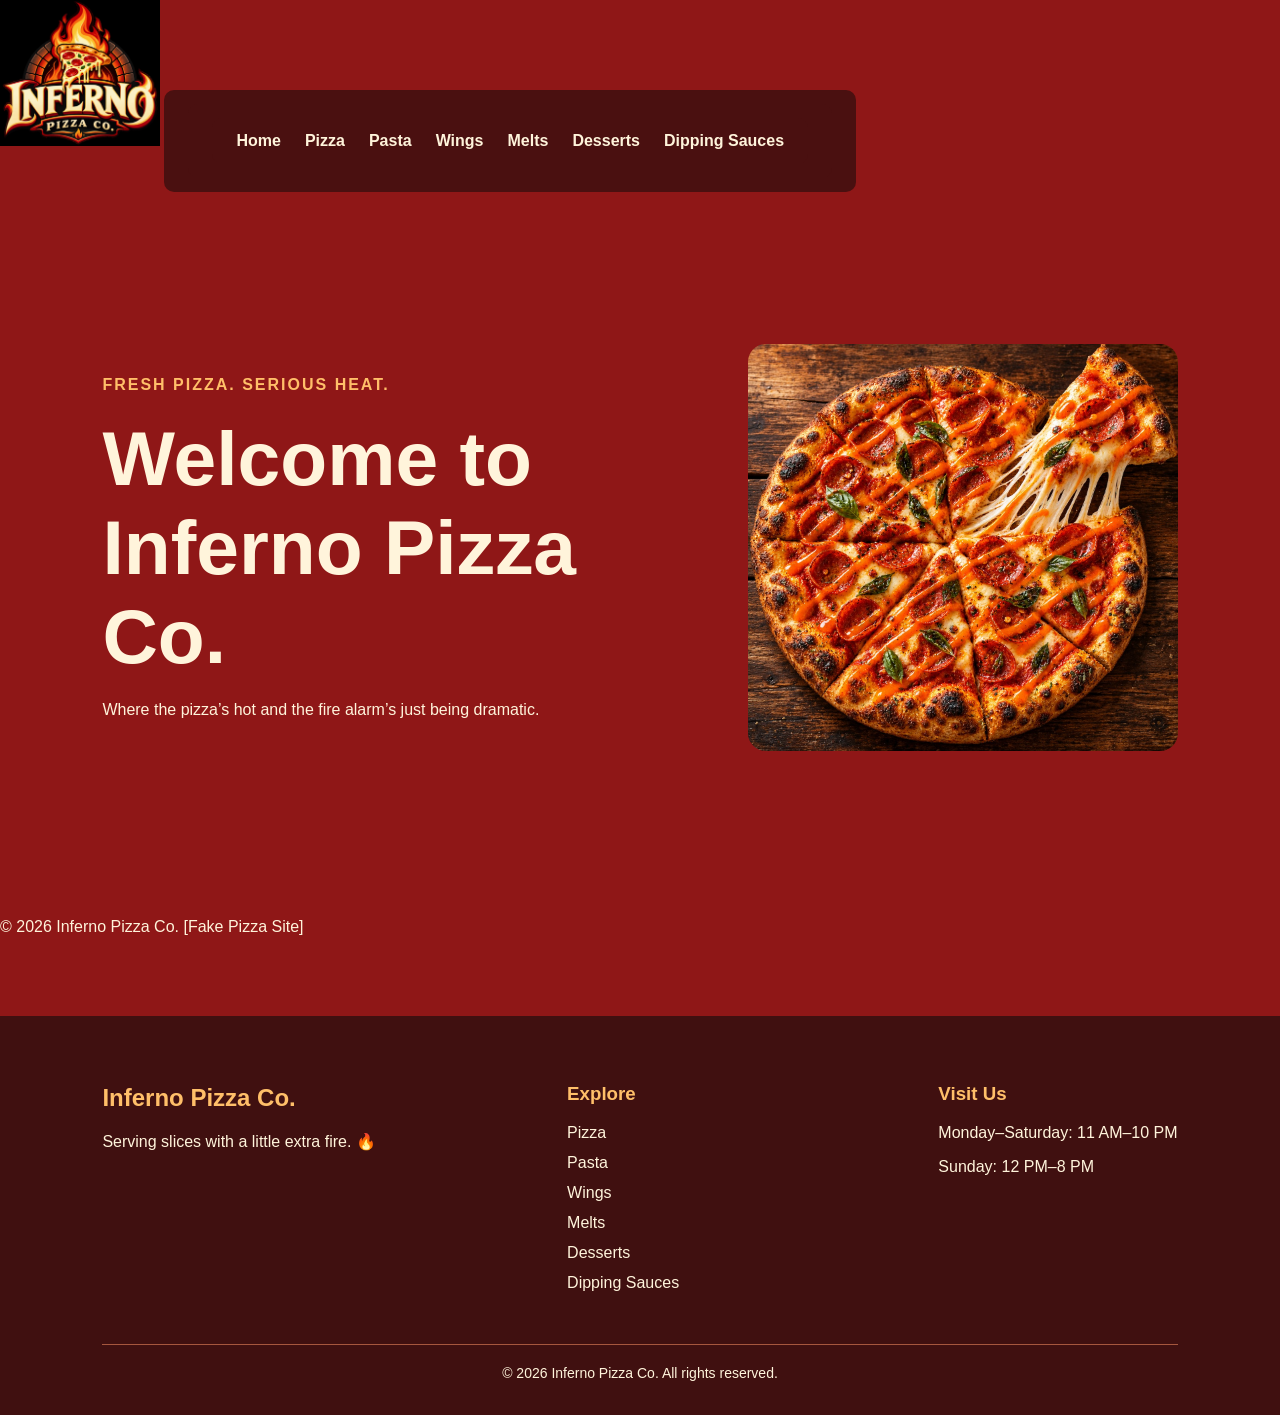
<file: index.html>
<!DOCTYPE html>
<html lang="en">
<head>
    <meta charset="UTF-8">
    <meta name="viewport" content="width=device-width, initial-scale=1.0">
    <title>Inferno Pizza Co.</title>
    <link rel="stylesheet" href="style.css">
</head>
<body>

    <header>
        <img src="images/Pizza Logo.jpg" alt="Inferno Pizza Co. logo" width="160">
        <nav>
           <nav>
   <nav>
    <a href="index.html">Home</a>
    <a href="pizza.html">Pizza</a>
    <a href="pasta.html">Pasta</a>
    <a href="wings.html">Wings</a>
    <a href="pizza melts.html">Melts</a>
    <a href="desserts.html">Desserts</a>
    <a href="dipping sauces.html">Dipping Sauces</a>
</nav>
</nav>
        </nav>
    </header>

    <main>
       <section>

    </main>

    
        
        
        <section class="hero">
    <div class="hero-text">
        <p class="eyebrow">Fresh pizza. Serious heat.</p>
        <h1>Welcome to Inferno Pizza Co.</h1>
        <p>Where the pizza’s hot and the fire alarm’s just being dramatic.</p>
     
    </div>
    
    <img class="hero-pizza"
     src="images/buffalo drizzle pizza .jpg"
     alt="Buffalo pepperoni pizza"
     width="800">
     

</section>


        <p>&copy; 2026 Inferno Pizza Co. [Fake Pizza Site]</p>
   <footer class="site-footer">
  <div class="footer-content">
    <div>
      <h2>Inferno Pizza Co.</h2>
      <p>Serving slices with a little extra fire. 🔥</p>
    </div>

    <div>
      <h3>Explore</h3>
      <a href="pizza.html">Pizza</a>
      <a href="pasta.html">Pasta</a>
      <a href="wings.html">Wings</a>
      <a href="pizza melts.html">Melts</a>
      <a href="desserts.html">Desserts</a>
      <a href="dipping sauces.html">Dipping Sauces</a>
    </div>

    <div>
      <h3>Visit Us</h3>
      <p>Monday–Saturday: 11 AM–10 PM</p>
      <p>Sunday: 12 PM–8 PM</p>
    </div>
  </div>

  <p class="footer-bottom">© 2026 Inferno Pizza Co. All rights reserved.</p>
</footer>

</body>
</html>
</file>
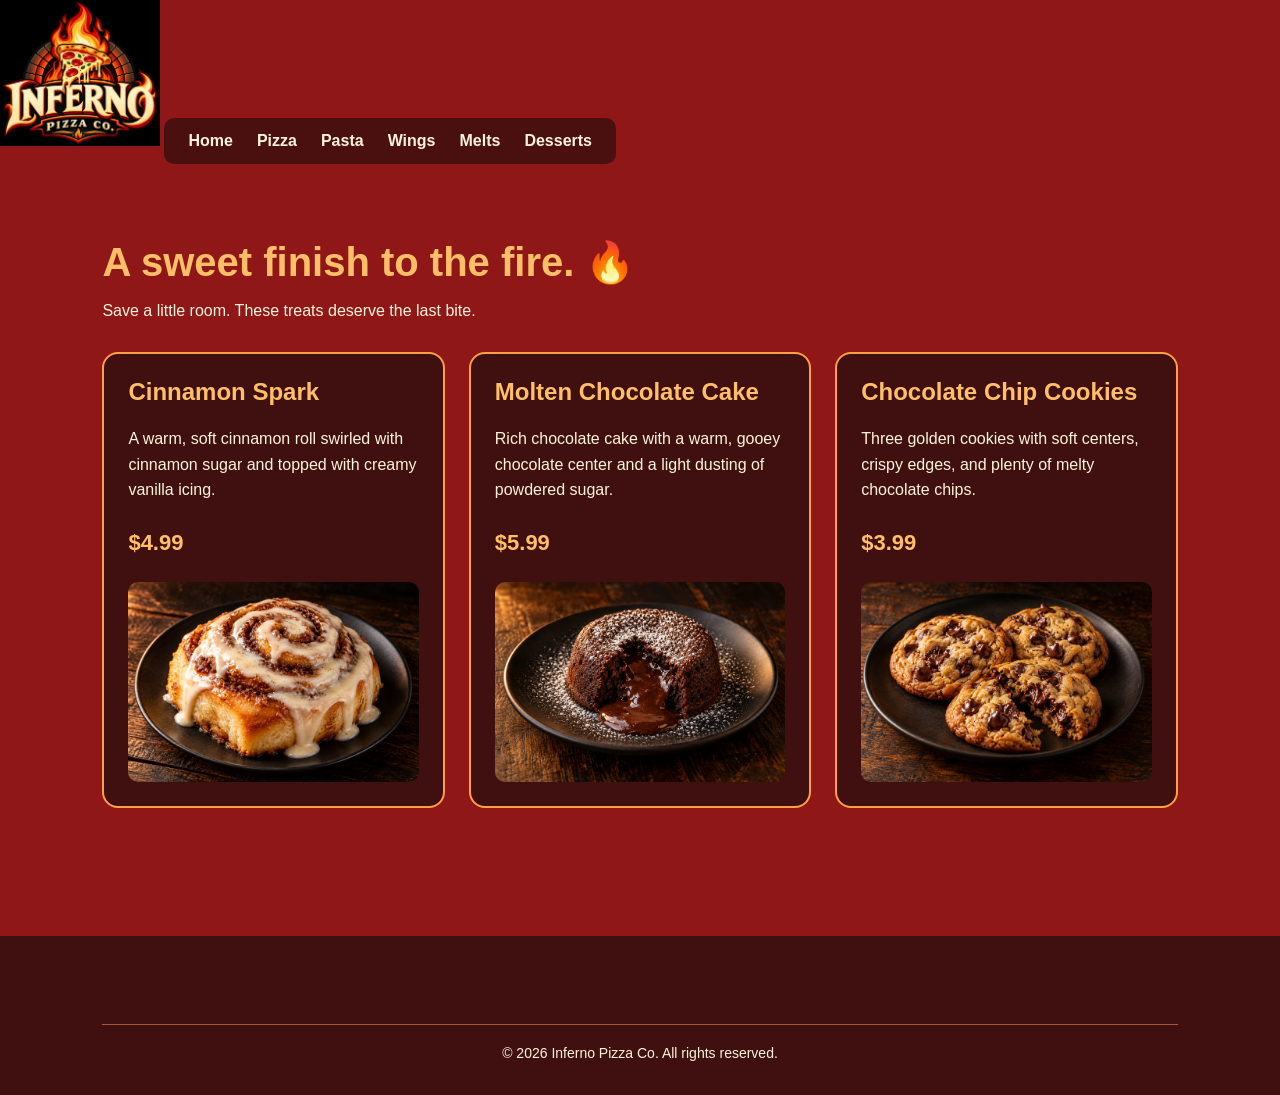
<file: desserts.html>
<!DOCTYPE html>
<html lang="en">
<head>
    <meta charset="UTF-8">
    <meta name="viewport" content="width=device-width, initial-scale=1.0">
    <title>Desserts | Inferno Pizza Co.</title>
    <link rel="stylesheet" href="style.css">
</head>
<body>

    <header>
        <img src="images/Pizza Logo.jpg"
             alt="Inferno Pizza Co. logo"
             width="160">

        <nav>
            <a href="index.html">Home</a>
            <a href="pizza.html">Pizza</a>
            <a href="pasta.html">Pasta</a>
            <a href="wings.html">Wings</a>
            <a href="melts.html">Melts</a>
            <a href="desserts.html">Desserts</a>
        </nav>
    </header>

    <main class="pizza-menu">
        <h1>A sweet finish to the fire. 🔥</h1>
        <p>Save a little room. These treats deserve the last bite.</p>

        <div class="pizza-grid">

            <article class="pizza-card">
                <h2>Cinnamon Spark</h2>
                <p>
                    A warm, soft cinnamon roll swirled with
                    cinnamon sugar and topped with creamy
                    vanilla icing.
                </p>
                <p class="pizza-price">$4.99</p>
                <img src="images/Golden cinnamon roll with vanilla icing.jpg"
                     alt="Golden cinnamon roll topped with vanilla icing">
            </article>

            <article class="pizza-card">
                <h2>Molten Chocolate Cake</h2>
                <p>
                    Rich chocolate cake with a warm, gooey
                    chocolate center and a light dusting
                    of powdered sugar.
                </p>
                <p class="pizza-price">$5.99</p>
                <img src="images/Molten chocolate lava cake.jpg"
                     alt="Chocolate lava cake with a melted chocolate center">
            </article>

            <article class="pizza-card">
                <h2>Chocolate Chip Cookies</h2>
                <p>
                    Three golden cookies with soft centers,
                    crispy edges, and plenty of melty
                    chocolate chips.
                </p>
                <p class="pizza-price">$3.99</p>
                <img src="images/Gooey Chocolate Chip Cookies on Black Plate.jpg"
                     alt="Three freshly baked chocolate chip cookies">
            </article>

        </div>
    </main>

    <footer class="site-footer">
        <p class="footer-bottom">
            &copy; 2026 Inferno Pizza Co. All rights reserved.
        </p>
    </footer>

</body>
</html>
</file>
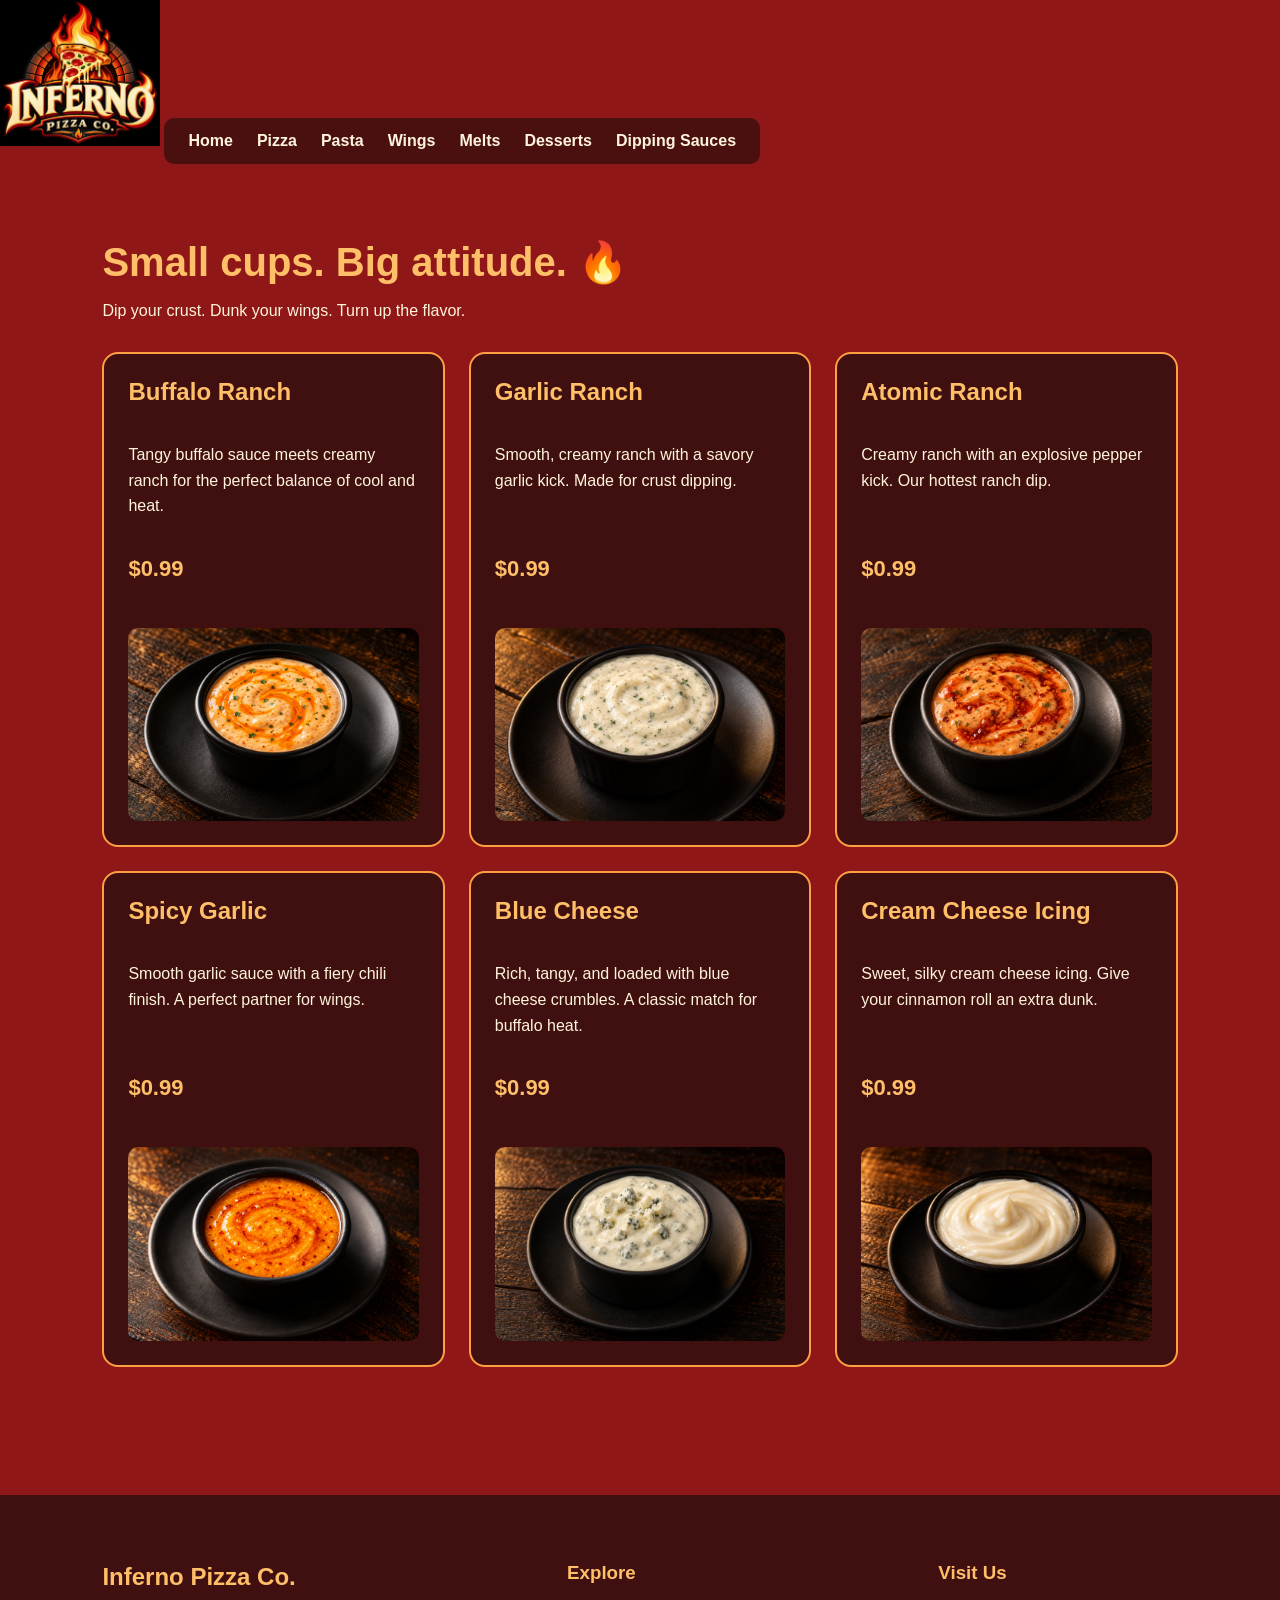
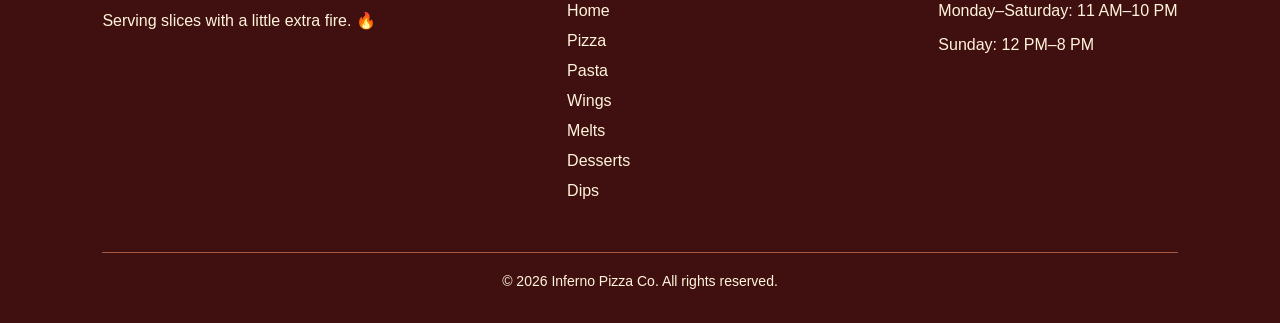
<file: dipping sauces.html>
<!DOCTYPE html>
<html lang="en">
<head>
    <meta charset="UTF-8">
    <meta name="viewport" content="width=device-width, initial-scale=1.0">
    <title>Dipping Sauces | Inferno Pizza Co.</title>
    <link rel="stylesheet" href="style.css">
</head>
<body>

    <header>
        <img src="images/Pizza Logo.jpg"
             alt="Inferno Pizza Co. logo"
             width="160">

        <nav>
            <a href="index.html">Home</a>
            <a href="pizza.html">Pizza</a>
            <a href="pasta.html">Pasta</a>
            <a href="wings.html">Wings</a>
            <a href="melts.html">Melts</a>
            <a href="desserts.html">Desserts</a>
            <a href="dipping sauces.html">Dipping Sauces</a>
        </nav>
    </header>

    <main class="pizza-menu">
        <h1>Small cups. Big attitude. 🔥</h1>
        <p>Dip your crust. Dunk your wings. Turn up the flavor.</p>

        <div class="pizza-grid dips-grid">

            <article class="pizza-card">
                <h2>Buffalo Ranch</h2>
                <p>
                    Tangy buffalo sauce meets creamy ranch
                    for the perfect balance of cool and heat.
                </p>
                <p class="pizza-price">$0.99</p>
                <img src="images/Creamy Buffalo Ranch Dipping Sauce.jpg"
                     alt="Creamy buffalo ranch dip with an orange sauce swirl">
            </article>

            <article class="pizza-card">
                <h2>Garlic Ranch</h2>
                <p>
                    Smooth, creamy ranch with a savory
                    garlic kick. Made for crust dipping.
                </p>
                <p class="pizza-price">$0.99</p>
                <img src="images/Creamy Garlic Ranch Dip.jpg"
                     alt="Creamy garlic ranch dip with green herb flecks">
            </article>

            <article class="pizza-card">
                <h2>Atomic Ranch</h2>
                <p>
                    Creamy ranch with an explosive pepper
                    kick. Our hottest ranch dip.
                </p>
                <p class="pizza-price">$0.99</p>
                <img src="images/Atomic Ranch Hot Dipping Sauce.jpg"
                     alt="Atomic ranch dip with a hot sauce swirl and chili flakes">
            </article>

            <article class="pizza-card">
                <h2>Spicy Garlic</h2>
                <p>
                    Smooth garlic sauce with a fiery chili
                    finish. A perfect partner for wings.
                </p>
                <p class="pizza-price">$0.99</p>
                <img src="images/Golden garlic chili dipping sauce .jpg"
                     alt="Golden spicy garlic dip with a chili sauce swirl">
            </article>

            <article class="pizza-card">
                <h2>Blue Cheese</h2>
                <p>
                    Rich, tangy, and loaded with blue cheese
                    crumbles. A classic match for buffalo heat.
                </p>
                <p class="pizza-price">$0.99</p>
                <img src="images/Creamy blue cheese dipping sauce.jpg"
                     alt="Creamy blue cheese dip topped with cheese crumbles">
            </article>

            <article class="pizza-card">
                <h2>Cream Cheese Icing</h2>
                <p>
                    Sweet, silky cream cheese icing.
                    Give your cinnamon roll an extra dunk.
                </p>
                <p class="pizza-price">$0.99</p>
                <img src="images/Silky Cream Cheese Dipping Sauce.jpg"
                     alt="Smooth cream cheese icing in a black dipping cup">
            </article>

        </div>
    </main>

    <footer class="site-footer">
        <div class="footer-content">

            <div>
                <h2>Inferno Pizza Co.</h2>
                <p>Serving slices with a little extra fire. 🔥</p>
            </div>

            <div>
                <h3>Explore</h3>
                <a href="index.html">Home</a>
                <a href="pizza.html">Pizza</a>
                <a href="pasta.html">Pasta</a>
                <a href="wings.html">Wings</a>
                <a href="melts.html">Melts</a>
                <a href="desserts.html">Desserts</a>
                <a href="dipping sauces.html">Dips</a>
            </div>

            <div>
                <h3>Visit Us</h3>
                <p>Monday–Saturday: 11 AM–10 PM</p>
                <p>Sunday: 12 PM–8 PM</p>
            </div>

        </div>

        <p class="footer-bottom">
            &copy; 2026 Inferno Pizza Co. All rights reserved.
        </p>
    </footer>

</body>
</html>
</file>
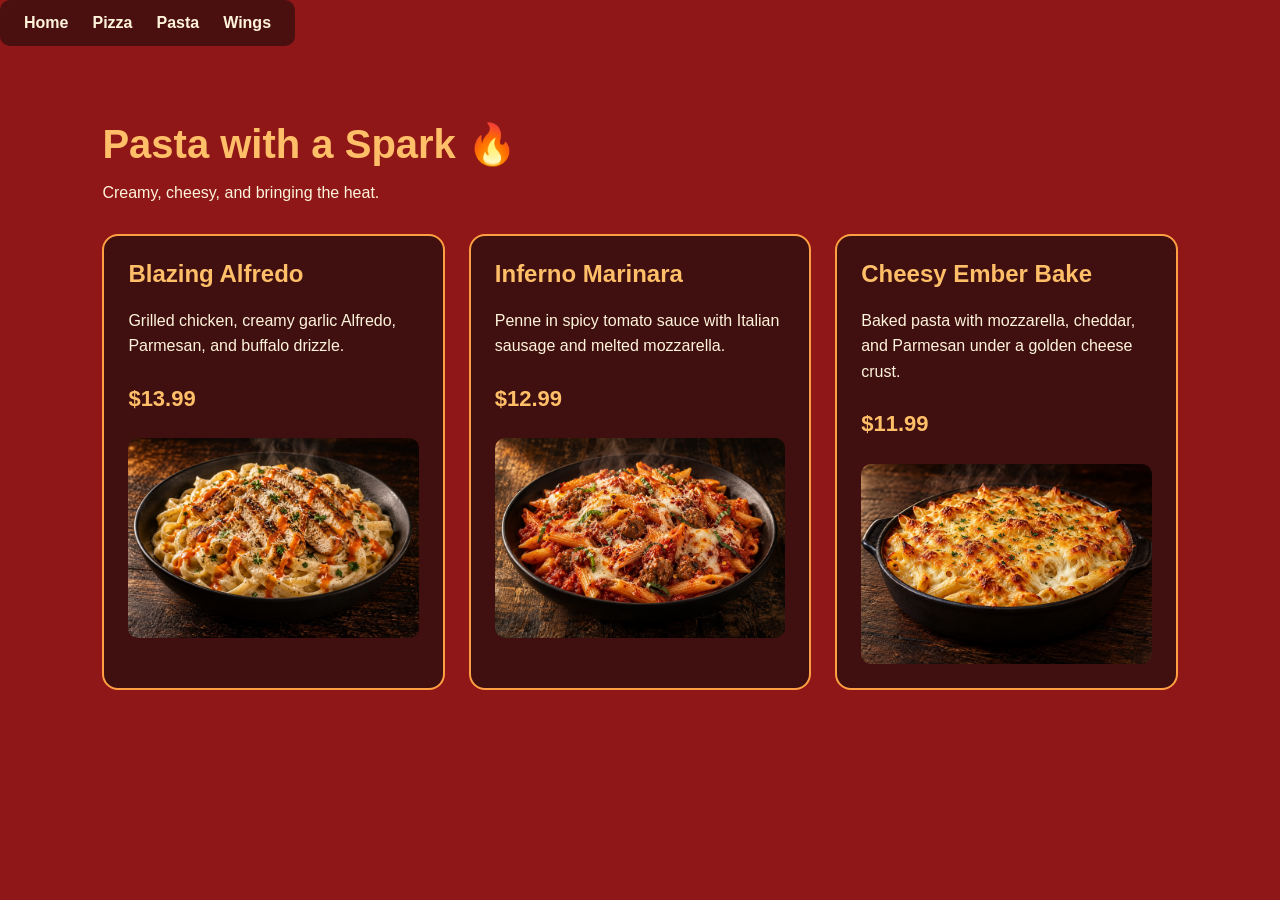
<file: pasta.html>
<!DOCTYPE html>
<html lang="en">
<head>
    <meta charset="UTF-8">
    <meta name="viewport" content="width=device-width, initial-scale=1.0">
    <title>Pasta | Inferno Pizza Co.</title>
    <link rel="stylesheet" href="style.css">
</head>
<body>

    <header>
        <nav>
            <a href="index.html">Home</a>
            <a href="pizza.html">Pizza</a>
            <a href="pasta.html">Pasta</a>
            <a href="wings.html">Wings</a>
        </nav>
    </header>

    <main class="pizza-menu">
        <h1>Pasta with a Spark 🔥</h1>
        <p>Creamy, cheesy, and bringing the heat.</p>

        <div class="pizza-grid">

            <article class="pizza-card">
                <h2>Blazing Alfredo</h2>
                <p>Grilled chicken, creamy garlic Alfredo,
                   Parmesan, and buffalo drizzle.</p>
                <p class="pizza-price">$13.99</p>

                <img src="images/blazing alfredo pasta.jpg"
                     alt="Chicken Alfredo pasta with buffalo drizzle">
            </article>

            <article class="pizza-card">
                <h2>Inferno Marinara</h2>
                <p>Penne in spicy tomato sauce with Italian
                   sausage and melted mozzarella.</p>
                <p class="pizza-price">$12.99</p>

                <img src="images/inferno marinara pasta.jpg"
                     alt="Penne with spicy marinara, sausage, and mozzarella">
            </article>

            <article class="pizza-card">
                <h2>Cheesy Ember Bake</h2>
                <p>Baked pasta with mozzarella, cheddar,
                   and Parmesan under a golden cheese crust.</p>
                <p class="pizza-price">$11.99</p>

                <img src="images/cheesy ember bake.jpg"
                     alt="Baked pasta topped with golden melted cheese">
            </article>

        </div>
    </main>

</body>
</html>
</file>
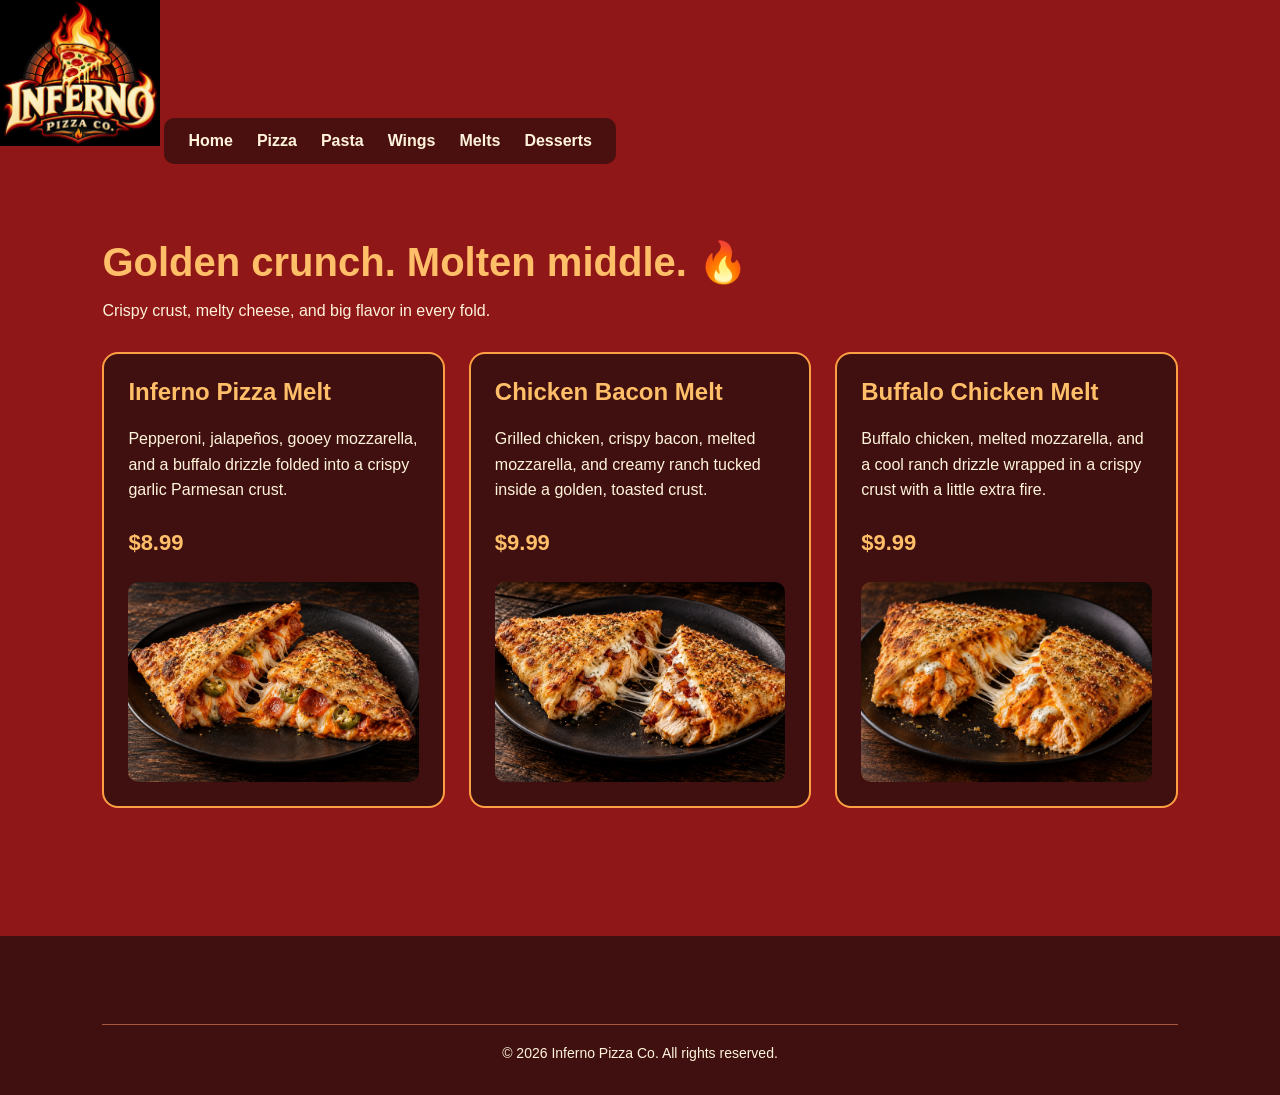
<file: pizza melts.html>
<!DOCTYPE html>
<html lang="en">
<head>
    <meta charset="UTF-8">
    <meta name="viewport" content="width=device-width, initial-scale=1.0">
    <title>Pizza Melts | Inferno Pizza Co.</title>
    <link rel="stylesheet" href="style.css">
</head>
<body>

    <header>
        <img src="images/Pizza Logo.jpg"
             alt="Inferno Pizza Co. logo"
             width="160">

        <nav>
            <a href="index.html">Home</a>
            <a href="pizza.html">Pizza</a>
            <a href="pasta.html">Pasta</a>
            <a href="wings.html">Wings</a>
            <a href="pizza melts.html">Melts</a>
            <a href="desserts.html">Desserts</a>
        </nav>
    </header>

    <main class="pizza-menu">
        <h1>Golden crunch. Molten middle. 🔥</h1>
        <p>Crispy crust, melty cheese, and big flavor in every fold.</p>

        <div class="pizza-grid">

            <article class="pizza-card">
                <h2>Inferno Pizza Melt</h2>
                <p>
                    Pepperoni, jalapeños, gooey mozzarella, and a
                    buffalo drizzle folded into a crispy
                    garlic Parmesan crust.
                </p>
                <p class="pizza-price">$8.99</p>
                <img src="images/Inferno Pizza Melt with Pepperoni.jpg"
                     alt="Pepperoni and jalapeño pizza melt">
            </article>

            <article class="pizza-card">
                <h2>Chicken Bacon Melt</h2>
                <p>
                    Grilled chicken, crispy bacon, melted mozzarella,
                    and creamy ranch tucked inside a golden,
                    toasted crust.
                </p>
                <p class="pizza-price">$9.99</p>
                <img src="images/Golden Chicken Bacon Pizza Melt.jpg"
                     alt="Chicken bacon melt with mozzarella and ranch">
            </article>

            <article class="pizza-card">
                <h2>Buffalo Chicken Melt</h2>
                <p>
                    Buffalo chicken, melted mozzarella, and a cool
                    ranch drizzle wrapped in a crispy crust
                    with a little extra fire.
                </p>
                <p class="pizza-price">$9.99</p>
                <img src="images/Gooey Buffalo Chicken Pizza Melt.jpg"
                     alt="Buffalo chicken melt with mozzarella and ranch">
            </article>

        </div>
    </main>

    <footer class="site-footer">
        <p class="footer-bottom">
            &copy; 2026 Inferno Pizza Co. All rights reserved.
        </p>
    </footer>

</body>
</html>
</file>
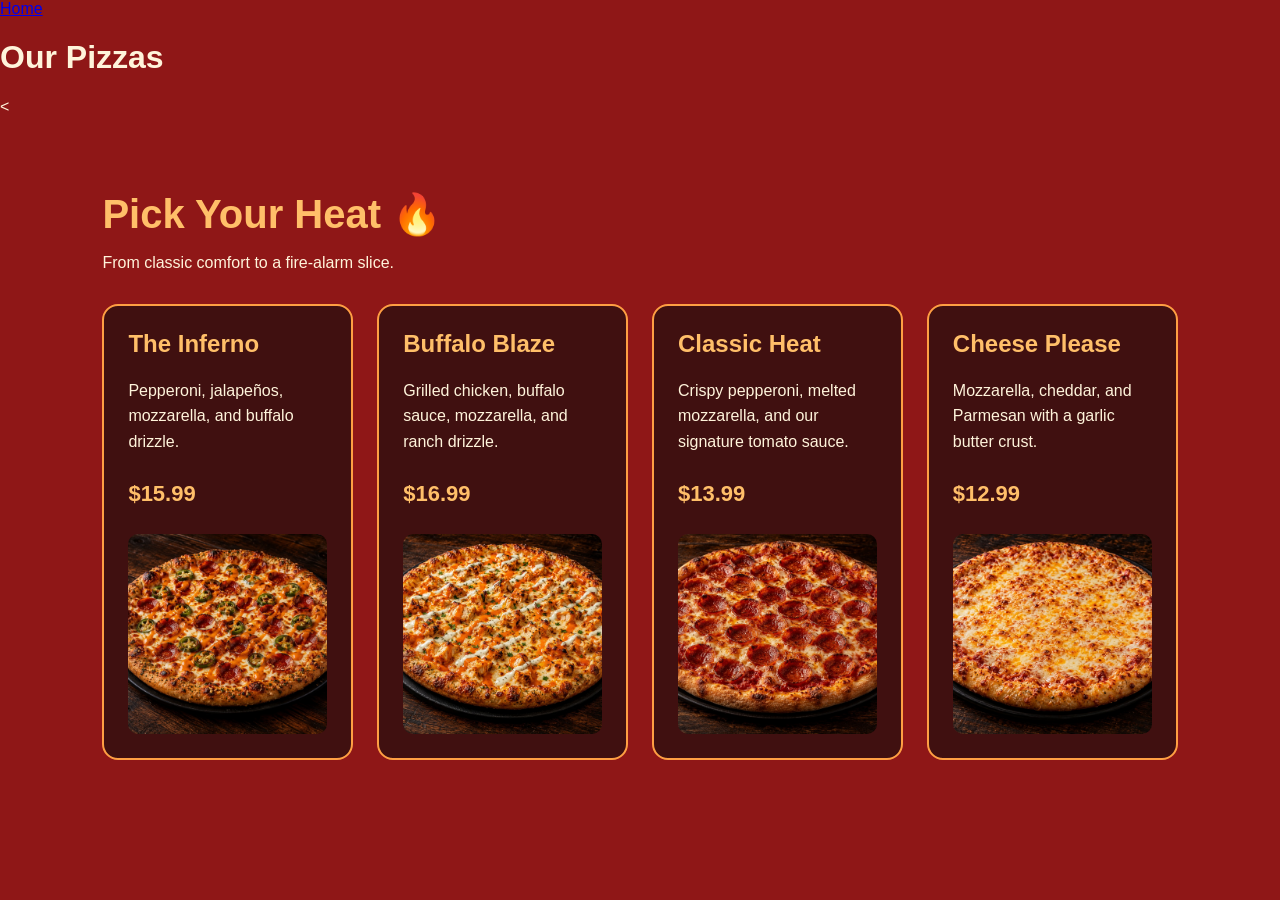
<file: pizza.html>
<!DOCTYPE html>
<html lang="en">
<head>
    <meta charset="UTF-8">
    <meta name="viewport" content="width=device-width, initial-scale=1.0">
    <title>Pizza | Inferno Pizza Co.</title>
    <link rel="stylesheet" href="style.css">
</head>
<body>
    <header>
        <a href="index.html">Home</a>
        <h1>Our Pizzas</h1>
    </header>

    <main>
        <<main class="pizza-menu">
    <h1>Pick Your Heat 🔥</h1>
    <p>From classic comfort to a fire-alarm slice.</p>

    <div class="pizza-grid">
        <article class="pizza-card">
            <h2>The Inferno</h2>
            <p>Pepperoni, jalapeños, mozzarella, and buffalo drizzle.</p>
            <p class="pizza-price">$15.99</p>
            <img src="images/inferno pizza.jpg"
         alt="Pepperoni and jalapeño pizza with buffalo drizzle">
        </article>

        <article class="pizza-card">
            <h2>Buffalo Blaze</h2>
            <p>Grilled chicken, buffalo sauce, mozzarella, and ranch drizzle.</p>
            <p class="pizza-price">$16.99</p>
            <img src="images/Buffalo Blazee Pizza.jpg"
     alt="Buffalo chicken pizza with ranch drizzle">
        </article>

        <article class="pizza-card">
            <h2>Classic Heat</h2>
            <p>Crispy pepperoni, melted mozzarella, and our signature tomato sauce.</p>
            <p class="pizza-price">$13.99</p>
            <img src="images/Classic Heat Pizza.jpg"
     alt="Classic pepperoni pizza">
        </article>

        <article class="pizza-card">
            <h2>Cheese Please</h2>
            <p>Mozzarella, cheddar, and Parmesan with a garlic butter crust.</p>
            <p class="pizza-price">$12.99</p>
            <img src="images/Cheese Please Pizza.jpg"
     alt="Three-cheese pizza with garlic butter crust">
        </article>
    </div>
</main>
            </div>
        </section>
    </main>
</body>
</html>
</file>
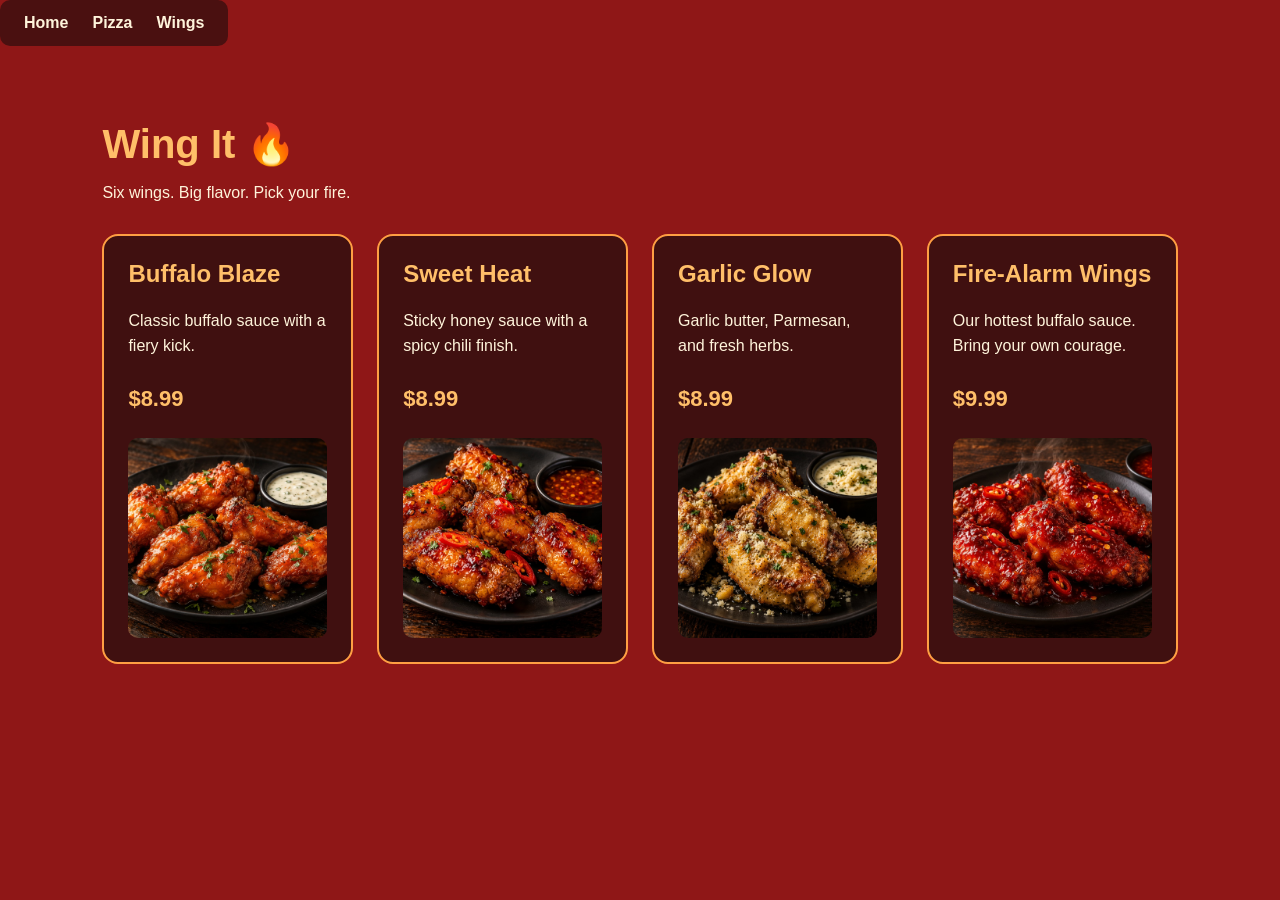
<file: wings.html>
<!DOCTYPE html>
<html lang="en">
<head>
    <meta charset="UTF-8">
    <meta name="viewport" content="width=device-width, initial-scale=1.0">
    <title>Wings | Inferno Pizza Co.</title>
    <link rel="stylesheet" href="style.css">
</head>
<body>
    <header>
        <nav>
            <a href="index.html">Home</a>
            <a href="pizza.html">Pizza</a>
            <a href="wings.html">Wings</a>
        </nav>
    </header>

    <main class="pizza-menu">
        <h1>Wing It 🔥</h1>
        <p>Six wings. Big flavor. Pick your fire.</p>

        <div class="pizza-grid">
            <article class="pizza-card">
                <h2>Buffalo Blaze</h2>
                <p>Classic buffalo sauce with a fiery kick.</p>
                <p class="pizza-price">$8.99</p>
                 <img src="images/buffalo blaze wings.jpg"
         alt="Buffalo Blaze wings with buffalo sauce">
            </article>

            <article class="pizza-card">
                <h2>Sweet Heat</h2>
                <p>Sticky honey sauce with a spicy chili finish.</p>
                <p class="pizza-price">$8.99</p>
                 <img src="images/sweet heat wings.jpg"
         alt="Sweet Chili wings with spicy sauce">
            </article>

            <article class="pizza-card">
                <h2>Garlic Glow</h2>
                <p>Garlic butter, Parmesan, and fresh herbs.</p>
                <p class="pizza-price">$8.99</p>
                 <img src="images/garlic wings.jpg"
         alt="Garlic Parmesean wings with garlic sauce">
            </article>

            <article class="pizza-card">
                <h2>Fire-Alarm Wings</h2>
                <p>Our hottest buffalo sauce. Bring your own courage.</p>
                <p class="pizza-price">$9.99</p>
                 <img src="images/Fire Alarm Wings.jpg"
         alt="Fire-Alarm wings with atomic sauce">
            </article>
        </div>
    </main>
</body>
</html>
</file>
<file: style.css>
body {
    margin: 0;
    background-color: #8f1717;
    color: #fff4db;
    font-family: Arial, sans-serif;
}

header nav {
    display: inline-flex;
    gap: 24px;
    background-color: #4a1010;
    padding: 14px 24px;
    border-radius: 10px;
}

header nav a {
    color: #fff4db;
    text-decoration: none;
    font-weight: bold;
}

.hero {
    min-height: 70vh;
    display: flex;
    align-items: center;
    justify-content: space-between;
    gap: 40px;
    padding: 40px 8%;
}

.hero-text {
    flex: 1;
    max-width: 650px;
}

.eyebrow {
    color: #ffbf69;
    font-weight: bold;
    text-transform: uppercase;
    letter-spacing: 2px;
}

.hero h1 {
    font-size: clamp(3rem, 6vw, 5rem);
    margin: 12px 0;
}

.hero-text > p {
    line-height: 1.6;
}

.button {
    display: inline-block;
    margin-top: 20px;
    padding: 14px 24px;
    background-color: #ffb347;
    color: #401010;
    text-decoration: none;
    font-weight: bold;
    border-radius: 8px;
}

.hero-pizza {
    width: 40%;
    max-width: 520px;
    height: auto;
    border-radius: 18px;
}
.site-footer {
  margin-top: 80px;
  padding: 48px 8% 20px;
  background-color: #401010;
  color: #fff4db;
}

.footer-content {
  display: flex;
  justify-content: space-between;
  gap: 40px;
  flex-wrap: wrap;
}

.footer-content > div {
  min-width: 180px;
}

.site-footer h2,
.site-footer h3 {
  color: #ffbf69;
}

.site-footer a {
  display: block;
  color: #fff4db;
  text-decoration: none;
  margin: 12px 0;
}

.site-footer a:hover {
  text-decoration: underline;
}

.footer-bottom {
  border-top: 1px solid #a6573e;
  margin-top: 40px;
  padding-top: 20px;
  text-align: center;
  font-size: 14px;
}
.pizza-menu {
    padding: 48px 8%;
}

.pizza-menu > h1 {
    color: #ffbf69;
    font-size: 40px;
    margin-bottom: 12px;
}

.pizza-grid {
    display: grid;
    grid-template-columns: repeat(auto-fit, minmax(min(100%, 240px), 1fr));
    gap: 24px;
    margin-top: 32px;
}

.pizza-card {
    padding: 24px;
    background-color: #401010;
    border: 2px solid #ff9f43;
    border-radius: 16px;
}

.pizza-card h2 {
    margin-top: 0;
    color: #ffbf69;
}

.pizza-card p {
    line-height: 1.6;
}

.pizza-price {
    font-size: 22px;
    font-weight: bold;
    color: #ffbf69;
}
.pizza-card img {
    display: block;
    width: 100%;
    max-width: 100%;
    height: 200px;
    object-fit: cover;
    border-radius: 10px;
    margin-top: 20px;
}
.pizza-card {
    min-width: 0;
}
.dips-grid {
    grid-template-columns: repeat(3, minmax(0, 1fr));
    max-width: 1100px;
    margin: 32px auto 0;
}

.dips-grid .pizza-card {
    display: flex;
    flex-direction: column;
}

.dips-grid .pizza-price {
    margin-top: auto;
    padding-top: 16px;
}

.dips-grid img {
    height: auto;
    aspect-ratio: 3 / 2;
    object-fit: cover;
}

@media (max-width: 900px) {
    .dips-grid {
        grid-template-columns: repeat(2, minmax(0, 1fr));
    }
}

@media (max-width: 600px) {
    .dips-grid {
        grid-template-columns: 1fr;
    }
}
</file>
